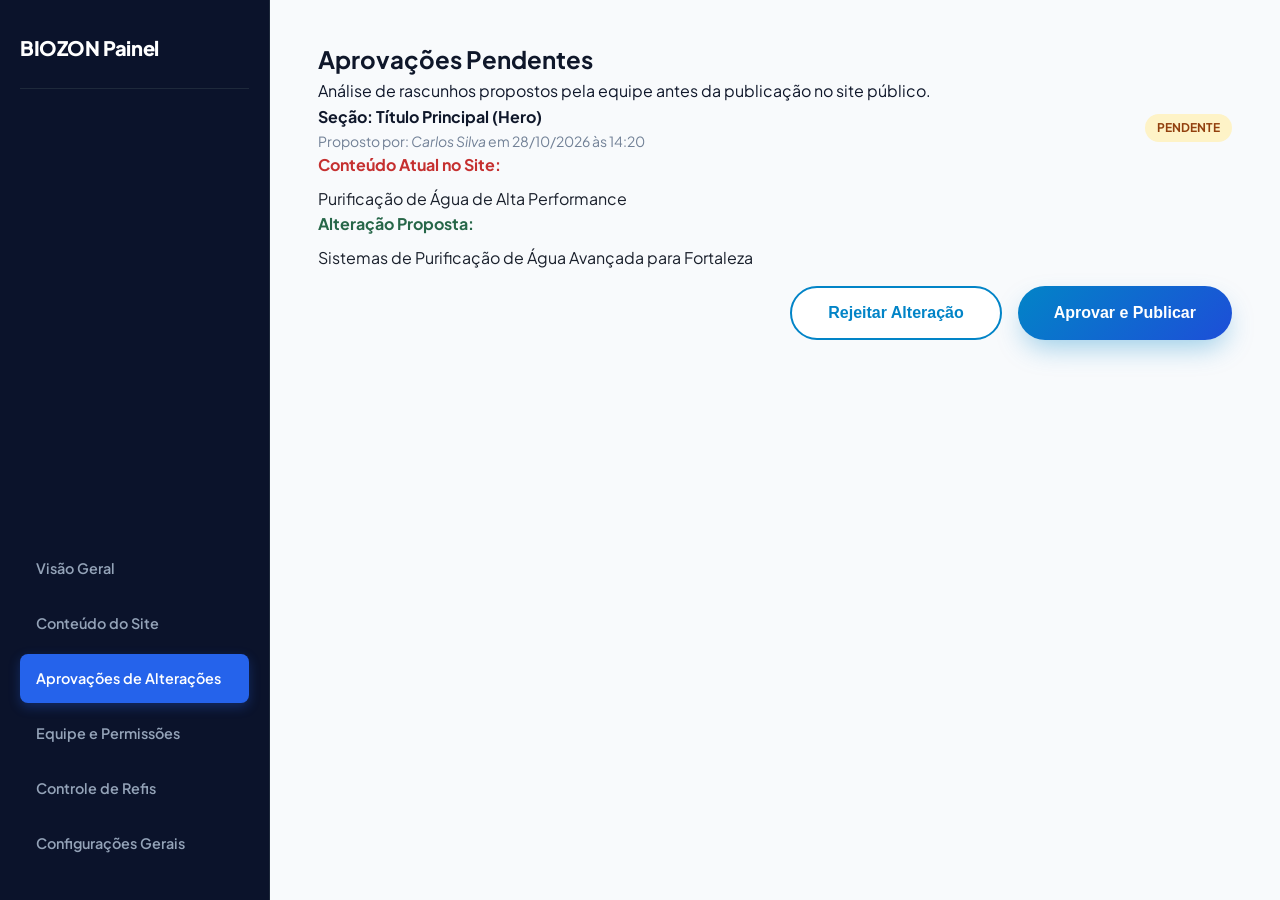
<file: app/templates/admin/approvals.html>
<!DOCTYPE html>
<html lang="pt-BR">
<head>
  <meta charset="UTF-8">
  <meta name="viewport" content="width=device-width, initial-scale=1.0">
  <title>BIOZON Admin | Central de Aprovações</title>
  <link rel="stylesheet" href="../../static/css/base.css">
  <link rel="stylesheet" href="../../static/css/admin.css">
</head>
<body>

  <div class="admin-layout">
    <aside class="sidebar">
      <div class="sidebar-brand">BIOZON Painel</div>
      <ul class="sidebar-menu">
        <li><a href="dashboard.html">Visão Geral</a></li>
        <li><a href="cms.html">Conteúdo do Site</a></li>
        <li><a href="approvals.html" class="active">Aprovações de Alterações</a></li>
        <li><a href="team.html">Equipe e Permissões</a></li>
        <li><a href="refis.html">Controle de Refis</a></li>
        <li><a href="settings.html">Configurações Gerais</a></li>
      </ul>
    </aside>

    <main class="main-content">
      <div class="header-panel">
        <div>
          <h2>Aprovações Pendentes</h2>
          <p>Análise de rascunhos propostos pela equipe antes da publicação no site público.</p>
        </div>
      </div>

      <!-- Item em Fila de Análise -->
      <div class="card" style="margin-bottom: 1.5rem;">
        <div style="display:flex; justify-content:space-between; align-items:center;">
          <div>
            <strong>Seção: Título Principal (Hero)</strong>
            <p style="font-size:0.875rem; color:#718096; margin:0;">Proposto por: <em>Carlos Silva</em> em 28/10/2026 às 14:20</p>
          </div>
          <span class="badge badge-pending">Pendente</span>
        </div>

        <div class="diff-container">
          <div class="diff-box old">
            <strong style="color:#c53030;">Conteúdo Atual no Site:</strong>
            <p style="margin-top:0.5rem; color:#1a202c;">Purificação de Água de Alta Performance</p>
          </div>
          <div class="diff-box new">
            <strong style="color:#276749;">Alteração Proposta:</strong>
            <p style="margin-top:0.5rem; color:#1a202c;">Sistemas de Purificação de Água Avançada para Fortaleza</p>
          </div>
        </div>

        <div style="display:flex; gap:1rem; justify-content:flex-end; margin-top:1rem;">
          <button class="btn btn-outline" onclick="rejectRequest(1)">Rejeitar Alteração</button>
          <button class="btn btn-primary" onclick="approveRequest(1)">Aprovar e Publicar</button>
        </div>
      </div>
    </main>
  </div>

  <script src="../../static/js/approvals.js"></script>
</body>
</html>
</file>
<file: app/static/css/base.css>
@charset "UTF-8";

:root {
  --color-primary: #0284c7;
  --color-primary-dark: #0369a1;
  --color-accent: #2563eb;
  --color-dark-header: #07132b;
  
  --color-bg-water: #f0f9ff;
  --color-bg-water-card: #e0f2fe;
  
  --color-text-black: #0f172a;
  --color-text-sub: #1e293b;
  --color-text-muted: #334155;
  
  --color-border: #7dd3fc;
  --font-main: 'Plus Jakarta Sans', -apple-system, sans-serif;
  
  --radius-sm: 8px;
  --radius-md: 16px;
  --radius-lg: 24px;
  --radius-pill: 9999px;
  
  --shadow-card: 0 12px 32px -8px rgba(2, 132, 199, 0.2);
  --shadow-btn: 0 12px 28px -6px rgba(2, 132, 199, 0.4);
}

*, *::before, *::after {
  box-sizing: border-box;
  margin: 0;
  padding: 0;
}

html {
  scroll-behavior: smooth;
}

body {
  font-family: var(--font-main);
  background-color: var(--color-bg-water);
  color: var(--color-text-black);
  line-height: 1.6;
  -webkit-font-smoothing: antialiased;
  overflow-x: hidden;
}

.container {
  width: 100%;
  max-width: 1200px;
  margin: 0 auto;
  padding: 0 1.5rem;
}

/* Header Glassmorphism */
.header {
  position: sticky;
  top: 0;
  background-color: rgba(7, 19, 43, 0.94);
  -webkit-backdrop-filter: blur(12px);
  backdrop-filter: blur(12px);
  border-bottom: 3px solid var(--color-primary);
  z-index: 1000;
  min-height: 84px;
  display: flex;
  align-items: center;
  padding: 0.75rem 0;
}

.header-inner {
  display: flex;
  justify-content: space-between;
  align-items: center;
  width: 100%;
  gap: 1rem;
}

.logo {
  font-size: 1.5rem;
  font-weight: 900;
  color: #ffffff;
  text-decoration: none;
  display: flex;
  align-items: center;
  gap: 0.6rem;
  white-space: nowrap;
}

.logo-badge {
  background: linear-gradient(135deg, #0284c7 0%, #2563eb 100%);
  color: #ffffff;
  padding: 0.3rem 0.85rem;
  border-radius: var(--radius-sm);
  font-size: 0.8rem;
  font-weight: 800;
}

.nav-links {
  display: flex;
  gap: 1.75rem;
  list-style: none;
  align-items: center;
}

.nav-links a {
  text-decoration: none;
  color: #e2e8f0;
  font-size: 0.95rem;
  font-weight: 700;
  transition: color 0.2s ease;
  white-space: nowrap;
}

.nav-links a:hover {
  color: #38bdf8;
}

/* Hero com Vídeo Background */
.hero-video-container {
  position: relative;
  width: 100%;
  min-height: 80vh;
  display: flex;
  align-items: center;
  justify-content: center;
  overflow: hidden;
  background-color: #031427;
  padding: 4rem 0;
}

.hero-video-element {
  position: absolute;
  top: 0;
  left: 0;
  width: 100%;
  height: 100%;
  object-fit: cover;
  z-index: 0;
  pointer-events: none;
}

.hero-video-overlay {
  position: absolute;
  top: 0;
  left: 0;
  width: 100%;
  height: 100%;
  background: linear-gradient(180deg, rgba(7, 19, 43, 0.4) 0%, rgba(2, 132, 199, 0.5) 100%);
  z-index: 1;
  pointer-events: none;
}

.hero-video-content {
  position: relative;
  z-index: 2;
  color: #ffffff;
  text-align: center;
  max-width: 900px;
  padding: 0 1.5rem;
}

.hero-pill {
  display: inline-flex;
  align-items: center;
  gap: 0.6rem;
  background-color: rgba(7, 19, 43, 0.65);
  -webkit-backdrop-filter: blur(10px);
  backdrop-filter: blur(10px);
  border: 1px solid rgba(255, 255, 255, 0.4);
  color: #ffffff;
  padding: 0.5rem 1.25rem;
  border-radius: var(--radius-pill);
  font-size: 0.9rem;
  font-weight: 800;
  margin-bottom: 1.5rem;
}

.hero-title-main {
  font-size: clamp(2.2rem, 5vw, 3.75rem);
  font-weight: 900;
  color: #ffffff;
  line-height: 1.15;
  letter-spacing: -0.035em;
  margin-bottom: 1.25rem;
  text-shadow: 0 4px 20px rgba(0, 0, 0, 0.6);
}

.hero-title-main span {
  color: #38bdf8;
  text-shadow: 0 0 25px rgba(56, 189, 248, 0.8);
}

.hero-subtitle-main {
  font-size: clamp(1.05rem, 2.5vw, 1.3rem);
  color: #f1f5f9;
  font-weight: 600;
  margin-bottom: 2rem;
  text-shadow: 0 2px 10px rgba(0, 0, 0, 0.6);
}

/* Transição Estilo Apple */
.impact-apple-section {
  padding: 6rem 0;
  background: linear-gradient(180deg, var(--color-bg-water) 0%, var(--color-bg-water-card) 100%);
  text-align: center;
  border-bottom: 3px solid var(--color-border);
}

.impact-title {
  font-size: clamp(2.2rem, 5.5vw, 4rem);
  font-weight: 900;
  color: var(--color-text-black);
  letter-spacing: -0.04em;
  line-height: 1.15;
  max-width: 980px;
  margin: 0 auto 1.75rem;
}

.impact-title span {
  background: linear-gradient(135deg, #0284c7 0%, #2563eb 100%);
  -webkit-background-clip: text;
  background-clip: text;
  -webkit-text-fill-color: transparent;
}

.impact-description {
  font-size: clamp(1.05rem, 2vw, 1.35rem);
  font-weight: 600;
  color: var(--color-text-sub);
  max-width: 800px;
  margin: 0 auto;
  line-height: 1.6;
}

.water-importance-grid {
  display: grid;
  grid-template-columns: repeat(auto-fit, minmax(260px, 1fr));
  gap: 2rem;
  margin-top: 4rem;
}

.importance-card {
  background: #ffffff;
  border: 2px solid var(--color-border);
  border-radius: var(--radius-lg);
  padding: 2rem;
  box-shadow: var(--shadow-card);
  text-align: left;
}

.importance-icon {
  width: 54px;
  height: 54px;
  border-radius: 14px;
  background: #e0f2fe;
  color: var(--color-primary-dark);
  display: flex;
  align-items: center;
  justify-content: center;
  margin-bottom: 1.25rem;
}

/* Seção Getúlio Ladeira Responsiva */
.getulio-grid {
  display: grid;
  grid-template-columns: 300px 1fr;
  gap: 3.5rem;
  align-items: center;
}

.getulio-photo-wrapper {
  position: relative;
  width: 300px;
  height: 380px;
  border-radius: 20px;
  overflow: hidden;
  border: 4px solid #0284c7;
  box-shadow: 0 16px 32px rgba(2, 132, 199, 0.25);
  background: #ffffff;
  margin: 0 auto;
}

/* Botões Globais */
.btn-group {
  display: flex;
  gap: 1rem;
  align-items: center;
  justify-content: center;
  flex-wrap: wrap;
}

.btn {
  display: inline-flex;
  align-items: center;
  justify-content: center;
  padding: 1rem 2.25rem;
  font-size: 1rem;
  font-weight: 800;
  border-radius: var(--radius-pill);
  text-decoration: none;
  transition: all 0.25s ease;
  cursor: pointer;
  border: none;
}

.btn-primary {
  background: linear-gradient(135deg, #0284c7 0%, #1d4ed8 100%);
  color: #ffffff;
  box-shadow: var(--shadow-btn);
}

.btn-primary:hover {
  transform: translateY(-3px);
  box-shadow: 0 16px 32px rgba(2, 132, 199, 0.5);
}

.btn-outline {
  background-color: #ffffff;
  border: 2px solid #0284c7;
  color: #0284c7;
  font-weight: 800;
}

.btn-outline:hover {
  background-color: #0284c7;
  color: #ffffff;
  transform: translateY(-3px);
}

/* CATÁLOGO E CARROSSEL COM SETAS PARA CADA PRODUTO */
.product-grid {
  display: grid;
  grid-template-columns: repeat(auto-fit, minmax(320px, 1fr));
  gap: 2.25rem;
  margin-top: 3rem;
}

.product-card {
  background: #ffffff;
  border: 2px solid var(--color-border);
  border-radius: var(--radius-lg);
  padding: 1.75rem;
  box-shadow: var(--shadow-card);
  display: flex;
  flex-direction: column;
  justify-content: space-between;
  transition: all 0.25s ease;
}

.product-card:hover {
  border-color: var(--color-primary);
  transform: translateY(-5px);
}

.product-carousel {
  position: relative;
  width: 100%;
  height: 230px;
  border-radius: var(--radius-md);
  overflow: hidden;
  background: #f1f5f9;
  margin-bottom: 1.25rem;
  border: 1px solid var(--color-border);
}

.carousel-slide {
  position: absolute;
  top: 0;
  left: 0;
  width: 100%;
  height: 100%;
  opacity: 0;
  transition: opacity 0.35s ease-in-out;
  display: flex;
  align-items: center;
  justify-content: center;
}

.carousel-slide.active {
  opacity: 1;
  z-index: 1;
}

.carousel-slide img {
  width: 100%;
  height: 100%;
  object-fit: cover;
}

/* Placeholder SVG para quando a imagem não existir */
.carousel-placeholder {
  width: 100%;
  height: 100%;
  background: linear-gradient(135deg, #e0f2fe 0%, #bae6fd 100%);
  display: flex;
  flex-direction: column;
  align-items: center;
  justify-content: center;
  color: #0284c7;
  font-weight: 800;
  gap: 0.5rem;
  padding: 1rem;
  text-align: center;
}

.carousel-btn {
  position: absolute;
  top: 50%;
  transform: translateY(-50%);
  width: 36px;
  height: 36px;
  background: rgba(7, 19, 43, 0.75);
  color: #ffffff;
  border: 1px solid rgba(255, 255, 255, 0.4);
  border-radius: 50%;
  display: flex;
  align-items: center;
  justify-content: center;
  cursor: pointer;
  z-index: 10;
  transition: background 0.2s ease, transform 0.2s ease;
}

.carousel-btn:hover {
  background: #0284c7;
  transform: translateY(-50%) scale(1.1);
}

.carousel-btn.prev { left: 0.6rem; }
.carousel-btn.next { right: 0.6rem; }

.carousel-dots {
  position: absolute;
  bottom: 0.6rem;
  left: 0;
  right: 0;
  display: flex;
  justify-content: center;
  gap: 0.4rem;
  z-index: 10;
}

.carousel-dot {
  width: 8px;
  height: 8px;
  border-radius: 50%;
  background: rgba(255, 255, 255, 0.5);
  transition: background 0.25s ease, width 0.25s ease;
}

.carousel-dot.active {
  background: #38bdf8;
  width: 20px;
  border-radius: 10px;
}

.whatsapp-float {
  position: fixed;
  bottom: 2rem;
  right: 2rem;
  background-color: #25d366;
  color: #ffffff;
  padding: 1rem 1.75rem;
  border-radius: var(--radius-pill);
  font-weight: 800;
  font-size: 1rem;
  text-decoration: none;
  box-shadow: 0 12px 30px rgba(37, 211, 102, 0.5);
  z-index: 9999;
  display: flex;
  align-items: center;
  gap: 0.6rem;
}

.footer {
  background-color: #030a1a;
  color: #cbd5e1;
  padding: 4rem 0 2rem;
  border-top: 2px solid #1e293b;
}

/* MEDIA QUERIES MOBILE */
@media (max-width: 900px) {
  .header-inner {
    flex-direction: column;
    text-align: center;
  }

  .nav-links {
    flex-wrap: wrap;
    justify-content: center;
    gap: 0.85rem 1.25rem;
    font-size: 0.85rem;
  }

  .getulio-grid {
    grid-template-columns: 1fr;
    gap: 2.5rem;
    text-align: center;
  }

  .whatsapp-float {
    bottom: 1.25rem;
    right: 1.25rem;
    padding: 0.85rem 1.25rem;
    font-size: 0.9rem;
  }
}

@media (max-width: 500px) {
  .btn-group {
    flex-direction: column;
    width: 100%;
  }

  .btn {
    width: 100%;
  }

  .getulio-photo-wrapper {
    width: 100%;
    max-width: 280px;
    height: 340px;
  }
}
</file>
<file: app/static/css/admin.css>
@import url('https://fonts.googleapis.com/css2?family=Plus+Jakarta+Sans:wght@400;500;600;700;800&display=swap');

:root {
  --admin-sidebar-bg: #0b132b;
  --admin-accent: #2563eb;
  --admin-bg: #f8fafc;
  --admin-card-bg: #ffffff;
  --admin-text-dark: #0f172a;
  --admin-text-muted: #64748b;
  --admin-border: #e2e8f0;
}

*, *::before, *::after {
  box-sizing: border-box;
  margin: 0;
  padding: 0;
}

body {
  font-family: 'Plus Jakarta Sans', -apple-system, sans-serif;
  background-color: var(--admin-bg);
  color: var(--admin-text-dark);
  min-height: 100vh;
}

.admin-layout {
  display: flex;
  min-height: 100vh;
}

/* Sidebar Serro.ai */
.sidebar {
  width: 270px;
  background-color: var(--admin-sidebar-bg);
  color: #ffffff;
  padding: 2rem 1.25rem;
  display: flex;
  flex-direction: column;
  justify-content: space-between;
  border-right: 1px solid #1e293b;
}

.sidebar-brand {
  font-size: 1.25rem;
  font-weight: 800;
  color: #ffffff;
  letter-spacing: -0.02em;
  padding-bottom: 1.5rem;
  margin-bottom: 1.5rem;
  border-bottom: 1px solid #1e293b;
  display: flex;
  align-items: center;
  justify-content: space-between;
}

.sidebar-brand-badge {
  background: rgba(37, 99, 235, 0.25);
  color: #60a5fa;
  font-size: 0.7rem;
  font-weight: 700;
  padding: 0.25rem 0.5rem;
  border-radius: 4px;
}

.sidebar-menu {
  list-style: none;
  display: flex;
  flex-direction: column;
  gap: 0.4rem;
}

.sidebar-menu a {
  display: flex;
  align-items: center;
  padding: 0.8rem 1rem;
  color: #94a3b8;
  text-decoration: none;
  border-radius: 8px;
  font-weight: 600;
  font-size: 0.9rem;
  transition: all 0.2s ease;
}

.sidebar-menu a:hover {
  color: #ffffff;
  background-color: #1e293b;
}

.sidebar-menu a.active {
  background-color: var(--admin-accent);
  color: #ffffff;
  box-shadow: 0 4px 12px rgba(37, 99, 235, 0.3);
}

.user-profile-widget {
  padding-top: 1.5rem;
  border-top: 1px solid #1e293b;
  display: flex;
  align-items: center;
  gap: 0.75rem;
}

.user-avatar {
  width: 40px;
  height: 40px;
  border-radius: 50%;
  background: var(--admin-accent);
  color: #ffffff;
  display: flex;
  align-items: center;
  justify-content: center;
  font-weight: 800;
  font-size: 0.9rem;
}

/* Conteúdo */
.main-content {
  flex: 1;
  padding: 2.5rem 3rem;
  max-width: 1200px;
}

.page-header {
  display: flex;
  justify-content: space-between;
  align-items: center;
  margin-bottom: 2.5rem;
}

.page-title {
  font-size: 1.85rem;
  font-weight: 800;
  color: var(--admin-text-dark);
  letter-spacing: -0.02em;
}

.stat-grid {
  display: grid;
  grid-template-columns: repeat(auto-fit, minmax(240px, 1fr));
  gap: 1.5rem;
  margin-bottom: 2.5rem;
}

.stat-card {
  background: var(--admin-card-bg);
  border: 1px solid var(--admin-border);
  border-radius: 12px;
  padding: 1.5rem;
  box-shadow: 0 1px 3px rgba(0,0,0,0.04);
}

.stat-label {
  font-size: 0.85rem;
  color: var(--admin-text-muted);
  font-weight: 600;
  margin-bottom: 0.5rem;
}

.stat-value {
  font-size: 1.75rem;
  font-weight: 800;
  color: var(--admin-text-dark);
}

.admin-card {
  background: var(--admin-card-bg);
  border: 1px solid var(--admin-border);
  border-radius: 12px;
  padding: 2rem;
  margin-bottom: 2rem;
  box-shadow: 0 1px 3px rgba(0,0,0,0.04);
}

.admin-table {
  width: 100%;
  border-collapse: collapse;
  text-align: left;
}

.admin-table th, .admin-table td {
  padding: 1rem 1.25rem;
  border-bottom: 1px solid var(--admin-border);
  font-size: 0.9rem;
}

.admin-table th {
  background-color: #f8fafc;
  color: var(--admin-text-muted);
  font-weight: 700;
}

.badge {
  display: inline-block;
  padding: 0.3rem 0.75rem;
  font-size: 0.75rem;
  font-weight: 700;
  border-radius: 9999px;
  text-transform: uppercase;
}

.badge-coordinator { background-color: #dbeafe; color: #1e40af; }
.badge-active { background-color: #dcfce7; color: #166534; }
.badge-pending { background-color: #fef3c7; color: #92400e; }

/* ==========================================
   ESTILOS MOBILE-FIRST PARA O PAINEL ADMIN
   ========================================== */
@media (max-width: 768px) {
  .admin-table, .admin-table thead, .admin-table tbody, .admin-table th, .admin-table td, .admin-table tr {
    display: block;
  }

  .admin-table thead {
    display: none;
  }

  .admin-table tr {
    background: #ffffff;
    border: 2px solid #e2e8f0;
    border-radius: 12px;
    margin-bottom: 1.25rem;
    padding: 1.25rem;
    box-shadow: 0 4px 10px rgba(0, 0, 0, 0.04);
  }

  .admin-table td {
    display: flex;
    justify-content: space-between;
    align-items: center;
    padding: 0.6rem 0;
    border-bottom: 1px solid #f1f5f9;
    font-size: 0.95rem;
  }

  .admin-table td:last-child {
    border-bottom: none;
    margin-top: 0.75rem;
    padding-top: 1rem;
    flex-direction: column;
    gap: 0.5rem;
  }

  .admin-table td::before {
    content: attr(data-label);
    font-weight: 800;
    color: #0284c7;
    font-size: 0.85rem;
  }

  .btn-action-mobile {
    width: 100%;
    text-align: center;
    padding: 0.75rem;
    font-size: 0.95rem;
  }
}
</file>
